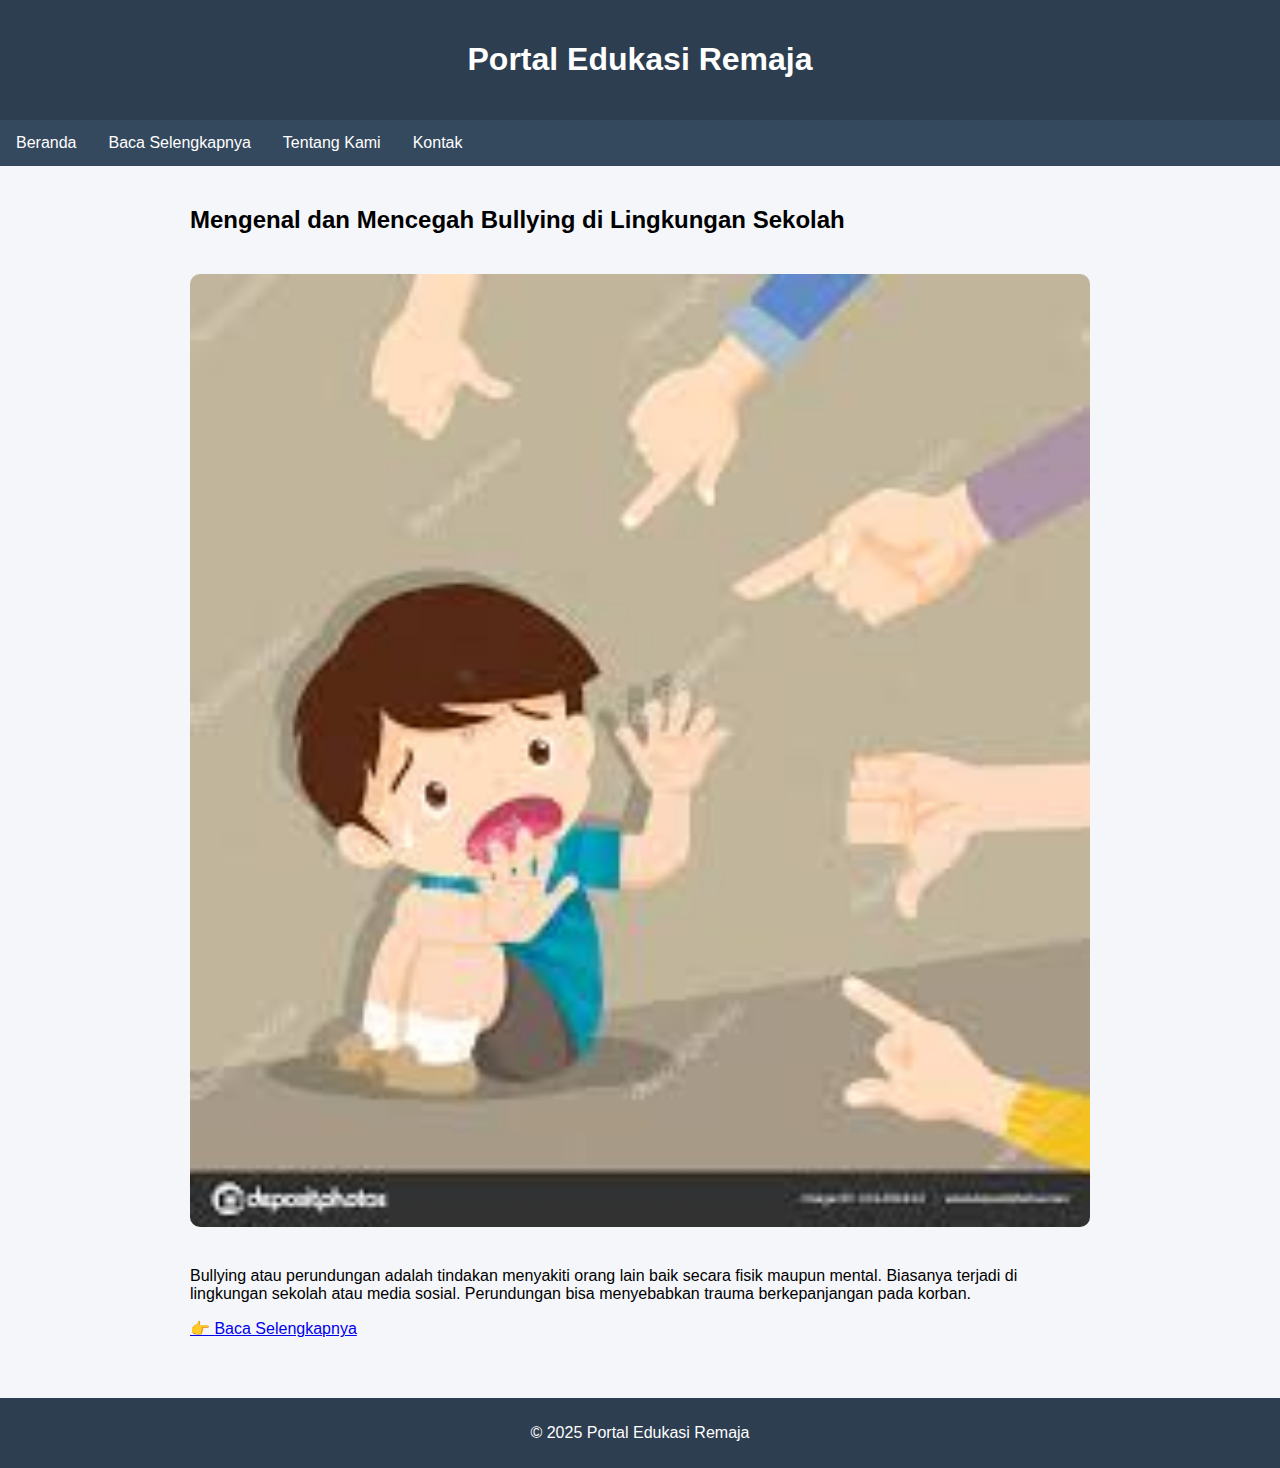
<file: index.html>
<!DOCTYPE html>
<html lang="id">
<head>
  <meta charset="UTF-8">
  <meta name="viewport" content="width=device-width, initial-scale=1.0">
  <title>Artikel Tentang Bullying</title>
  <link rel="stylesheet" href="style.css">
</head>
<body>

<header>
  <h1>Portal Edukasi Remaja</h1>
</header>

<nav>
  <a href="index.html">Beranda</a>
  <a href="baca.html">Baca Selengkapnya</a>
  <a href="tentang.html">Tentang Kami</a>
  <a href="kontak.html">Kontak</a>
</nav>


<div class="container">
  <h2>Mengenal dan Mencegah Bullying di Lingkungan Sekolah</h2>
  <img src="images/bullying.jpg" alt="Ilustrasi Bullying">
  <p>
    Bullying atau perundungan adalah tindakan menyakiti orang lain baik secara fisik maupun mental. 
    Biasanya terjadi di lingkungan sekolah atau media sosial. 
    Perundungan bisa menyebabkan trauma berkepanjangan pada korban.
  </p>

  <a href="baca.html">👉 Baca Selengkapnya</a>
</div>

<footer>
  <p>© 2025 Portal Edukasi Remaja</p>
</footer>

</body>
</html>
</file>
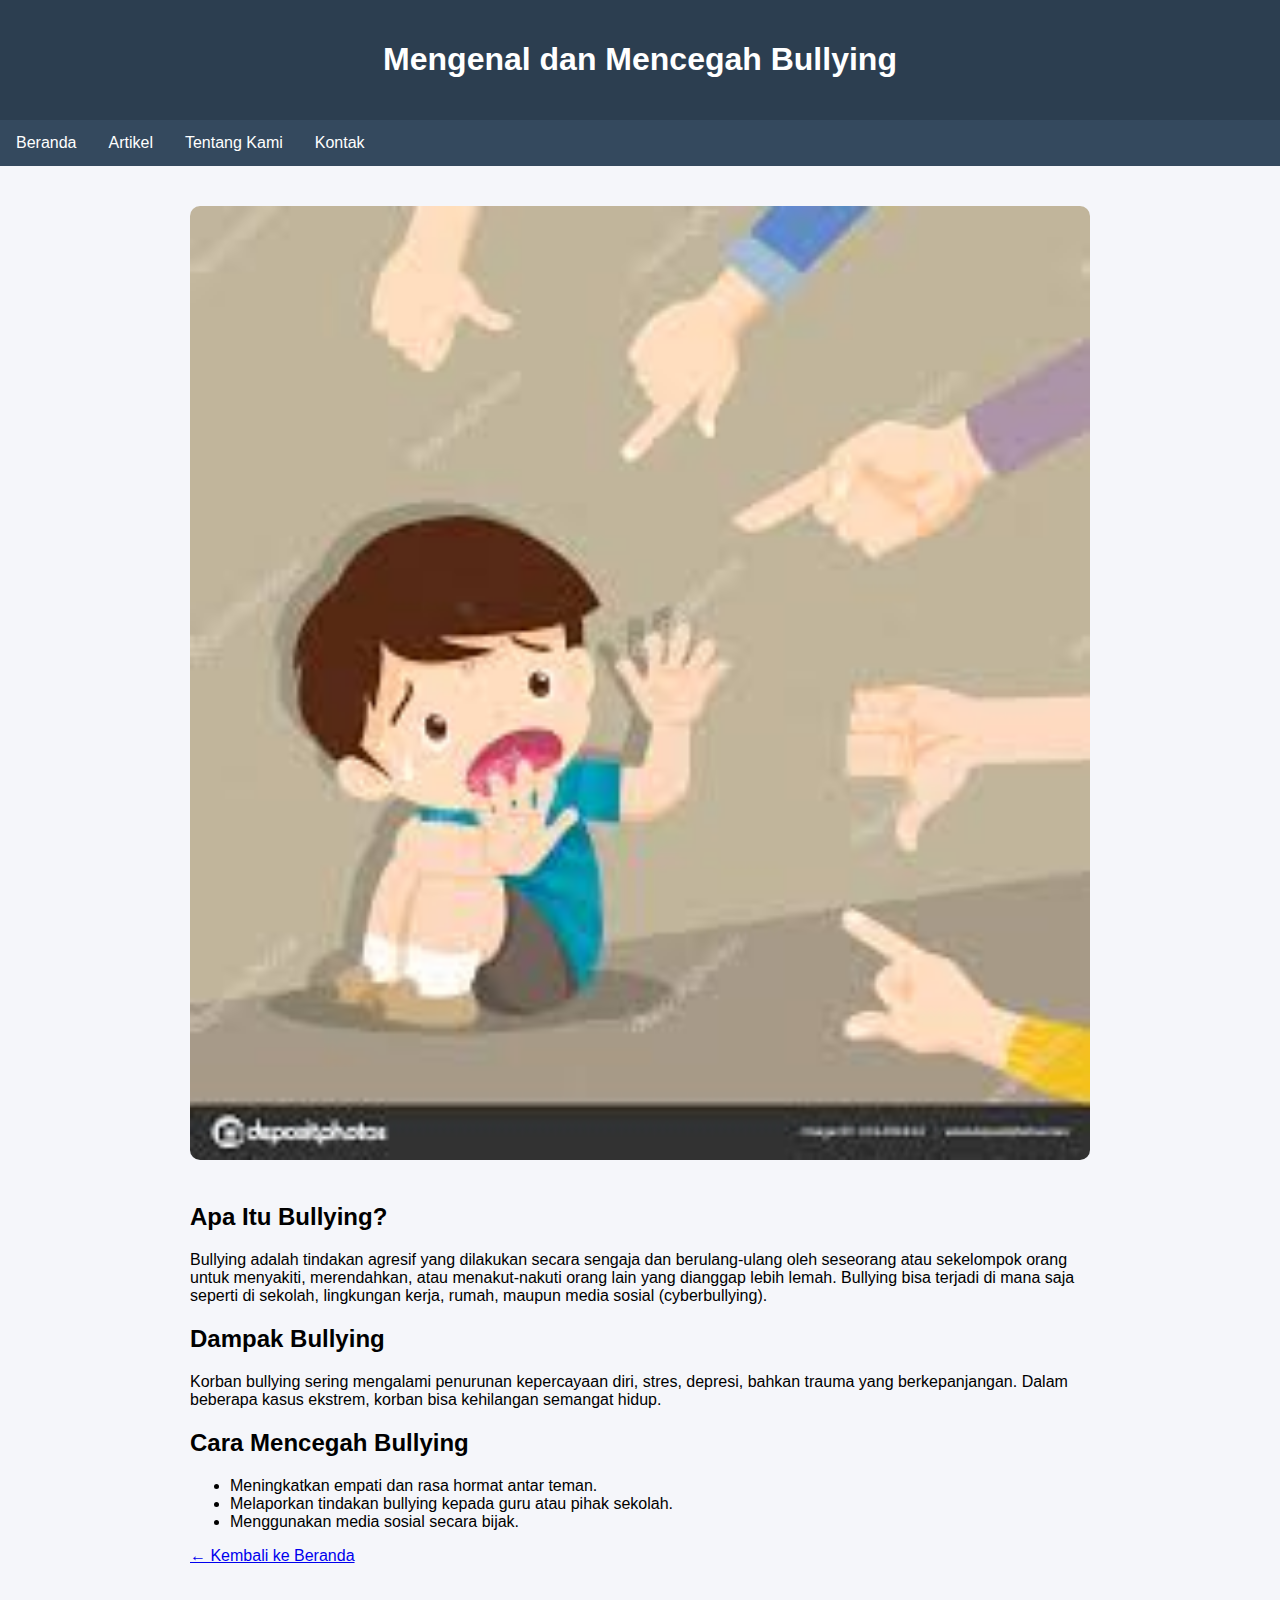
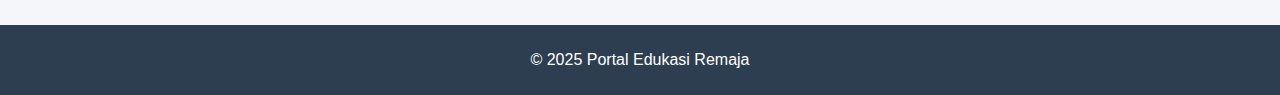
<file: baca.html>
<!DOCTYPE html>
<html lang="id">
<head>
  <meta charset="UTF-8">
  <meta name="viewport" content="width=device-width, initial-scale=1.0">
  <title>Baca Selengkapnya - Bullying</title>
  <link rel="stylesheet" href="style.css">
</head>
<body>

<header>
  <h1>Mengenal dan Mencegah Bullying</h1>
</header>

<nav>
  <a href="index.html">Beranda</a>
  <a href="baca.html">Artikel</a>
  <a href="#">Tentang Kami</a>
  <a href="#">Kontak</a>
</nav>

<div class="container">
  <img src="images/bullying.jpg" alt="Ilustrasi Bullying">
  <h2>Apa Itu Bullying?</h2>
  <p>
    Bullying adalah tindakan agresif yang dilakukan secara sengaja dan berulang-ulang oleh seseorang atau sekelompok orang untuk menyakiti, merendahkan, atau menakut-nakuti orang lain yang dianggap lebih lemah.
Bullying bisa terjadi di mana saja seperti di sekolah, lingkungan kerja, rumah, maupun media sosial (cyberbullying).
  </p>

  <h2>Dampak Bullying</h2>
  <p>
    Korban bullying sering mengalami penurunan kepercayaan diri, stres, depresi, bahkan trauma yang berkepanjangan. 
    Dalam beberapa kasus ekstrem, korban bisa kehilangan semangat hidup.
  </p>

  <h2>Cara Mencegah Bullying</h2>
  <ul>
    <li>Meningkatkan empati dan rasa hormat antar teman.</li>
    <li>Melaporkan tindakan bullying kepada guru atau pihak sekolah.</li>
    <li>Menggunakan media sosial secara bijak.</li>
  </ul>

  <a href="index.html">← Kembali ke Beranda</a>
</div>

<footer>
  <p>© 2025 Portal Edukasi Remaja</p>
</footer>   

</body>
</html>
</file>
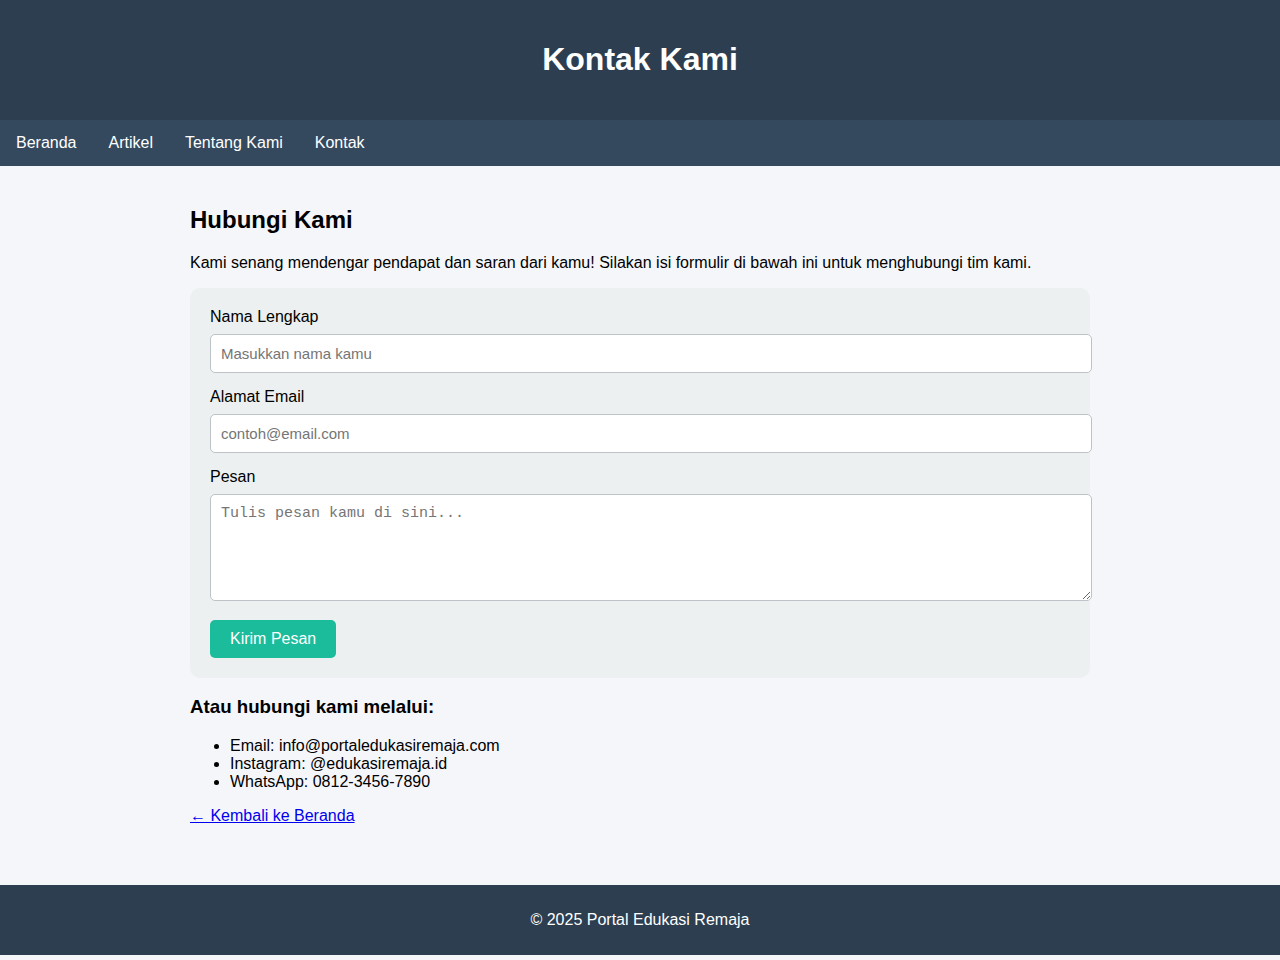
<file: kontak.html>
<!DOCTYPE html>
<html lang="id">
<head>
  <meta charset="UTF-8">
  <meta name="viewport" content="width=device-width, initial-scale=1.0">
  <title>Kontak Kami - Portal Edukasi Remaja</title>
  <link rel="stylesheet" href="style.css">
  <style>
    form {
      background-color: #ecf0f1;
      padding: 20px;
      border-radius: 10px;
    }

    input, textarea {
      width: 100%;
      padding: 10px;
      margin-top: 8px;
      margin-bottom: 15px;
      border: 1px solid #bdc3c7;
      border-radius: 5px;
      font-size: 15px;
    }

    button {
      background-color: #1abc9c;
      color: white;
      border: none;
      padding: 10px 20px;
      border-radius: 5px;
      cursor: pointer;
      font-size: 16px;
    }

    button:hover {
      background-color: #16a085;
    }
  </style>
</head>
<body>

<header>
  <h1>Kontak Kami</h1>
</header>

<nav>
  <a href="index.html">Beranda</a>
  <a href="baca.html">Artikel</a>
  <a href="tentang.html">Tentang Kami</a>
  <a href="kontak.html">Kontak</a>
</nav>

<div class="container">
  <h2>Hubungi Kami</h2>
  <p>
    Kami senang mendengar pendapat dan saran dari kamu!  
    Silakan isi formulir di bawah ini untuk menghubungi tim kami.
  </p>

  <form action="#" method="post">
    <label for="nama">Nama Lengkap</label>
    <input type="text" id="nama" name="nama" placeholder="Masukkan nama kamu" required>

    <label for="email">Alamat Email</label>
    <input type="email" id="email" name="email" placeholder="contoh@email.com" required>

    <label for="pesan">Pesan</label>
    <textarea id="pesan" name="pesan" rows="5" placeholder="Tulis pesan kamu di sini..." required></textarea>

    <button type="submit">Kirim Pesan</button>
  </form>

  <h3>Atau hubungi kami melalui:</h3>
  <ul>
    <li>Email: info@portaledukasiremaja.com</li>
    <li>Instagram: @edukasiremaja.id</li>
    <li>WhatsApp: 0812-3456-7890</li>
  </ul>

  <a href="index.html">← Kembali ke Beranda</a>
</div>

<footer>
  <p>© 2025 Portal Edukasi Remaja</p>
</footer>

</body>
</html>
</file>
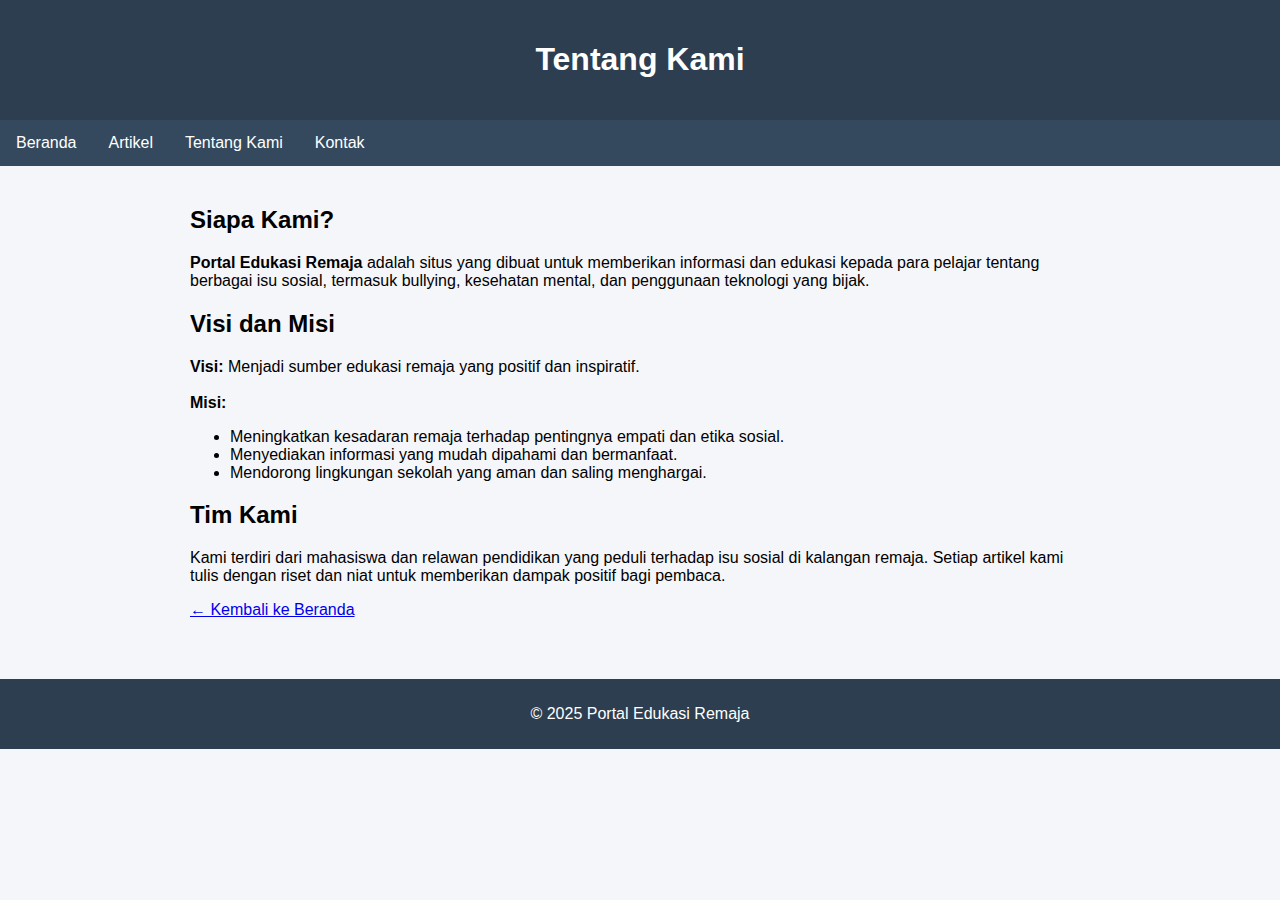
<file: tentang.html>
<!DOCTYPE html>
<html lang="id">
<head>
  <meta charset="UTF-8">
  <meta name="viewport" content="width=device-width, initial-scale=1.0">
  <title>Tentang Kami - Portal Edukasi Remaja</title>
  <link rel="stylesheet" href="style.css">
</head>
<body>

<header>
  <h1>Tentang Kami</h1>
</header>

<nav>
  <a href="index.html">Beranda</a>
  <a href="baca.html">Artikel</a>
  <a href="tentang.html">Tentang Kami</a>
  <a href="kontak.html">Kontak</a>
</nav>

<div class="container">
  <h2>Siapa Kami?</h2>
  <p>
    <strong>Portal Edukasi Remaja</strong> adalah situs yang dibuat untuk memberikan informasi dan edukasi 
    kepada para pelajar tentang berbagai isu sosial, termasuk bullying, kesehatan mental, dan penggunaan teknologi yang bijak.
  </p>

  <h2>Visi dan Misi</h2>
  <p>
    <strong>Visi:</strong> Menjadi sumber edukasi remaja yang positif dan inspiratif.<br><br>
    <strong>Misi:</strong>
  </p>
  <ul>
    <li>Meningkatkan kesadaran remaja terhadap pentingnya empati dan etika sosial.</li>
    <li>Menyediakan informasi yang mudah dipahami dan bermanfaat.</li>
    <li>Mendorong lingkungan sekolah yang aman dan saling menghargai.</li>
  </ul>

  <h2>Tim Kami</h2>
  <p>
    Kami terdiri dari mahasiswa dan relawan pendidikan yang peduli terhadap isu sosial di kalangan remaja.
    Setiap artikel kami tulis dengan riset dan niat untuk memberikan dampak positif bagi pembaca.
  </p>

  <a href="index.html">← Kembali ke Beranda</a>
</div>

<footer>
  <p>© 2025 Portal Edukasi Remaja</p>
</footer>

</body>
</html>
</file>
<file: style.css>
/* style.css */
body {
  font-family: Arial, sans-serif;
  margin: 0;
  padding: 0;
  background-color: #f5f6fa;
}

header {
  background-color: #2c3e50;
  color: white;
  text-align: center;
  padding: 20px;
}

nav {
  background-color: #34495e;
  overflow: hidden;
}

nav a {
  float: left;
  display: block;
  color: white;
  text-align: center;
  padding: 14px 16px;
  text-decoration: none;
}

nav a:hover {
  background-color: #1abc9c;
}

.container {
  padding: 20px;
  max-width: 900px;
  margin: auto;
}

img {
  width: 100%;
  border-radius: 10px;
  margin: 20px 0;
}

footer {
  background-color: #2c3e50;
  color: white;
  text-align: center;
  padding: 10px;
  margin-top: 40px;
}
</file>
